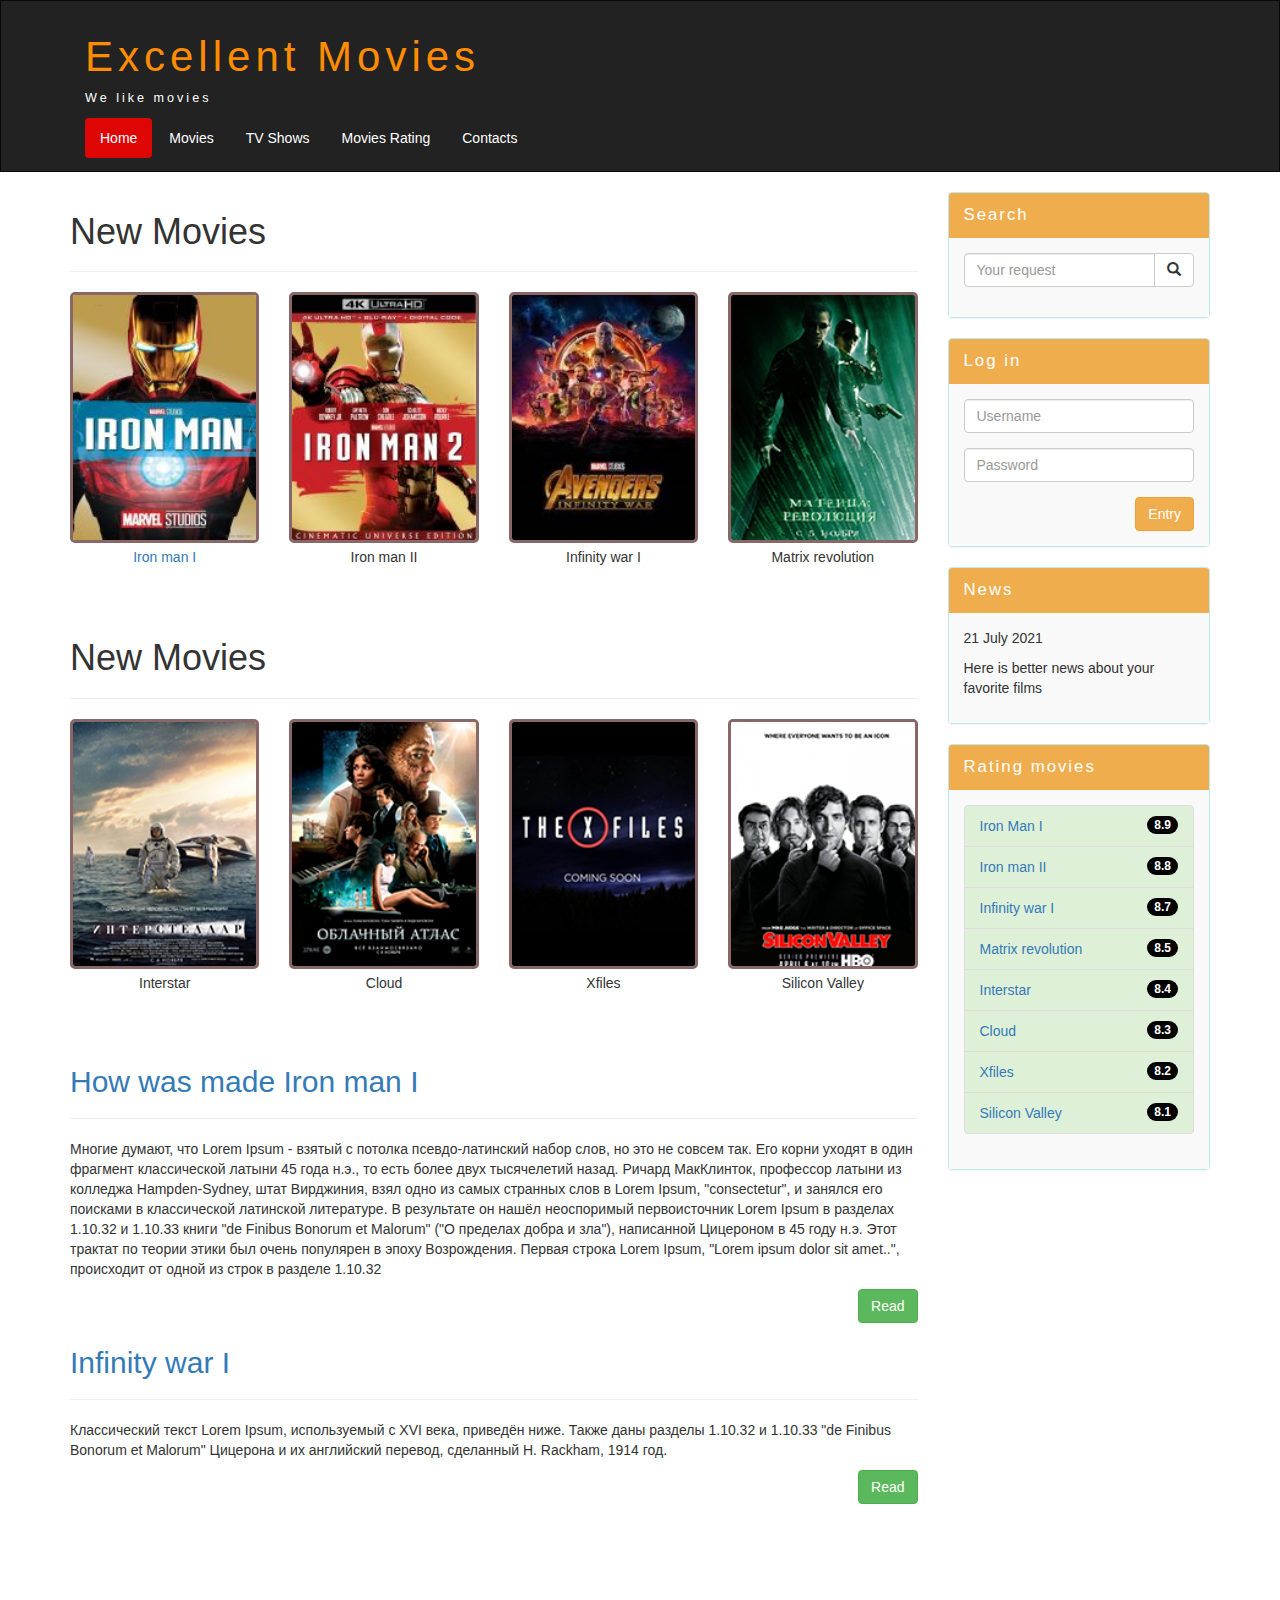
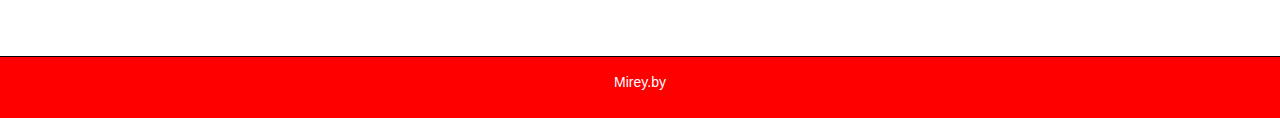
<file: index.html>
<!DOCTYPE html>
<html lang="en">
  <head>
    <meta charset="utf-8">
    <meta http-equiv="X-UA-Compatible" content="IE=edge">
    <meta name="viewport" content="width=device-width, initial-scale=1">
    <!-- The above 3 meta tags *must* come first in the head; any other head content must come *after* these tags -->
    <title>Exelent Movies</title>

    <!-- Bootstrap -->
    <link href="assets/css/bootstrap.min.css" rel="stylesheet">
    <!-- Personal styles in CSS-->
    <link href="assets/css/style.css" rel="stylesheet" type="text/css">

    <!-- HTML5 shim and Respond.js for IE8 support of HTML5 elements and media queries -->
    <!-- WARNING: Respond.js doesn't work if you view the page via file:// -->
    <!--[if lt IE 9]>
      <script src="https://oss.maxcdn.com/html5shiv/3.7.3/html5shiv.min.js"></script>
      <script src="https://oss.maxcdn.com/respond/1.4.2/respond.min.js"></script>
    <![endif]-->


  </head>
  <body>
    
    <div class="container-fluid">	
    	<div class="row">  <!--чтобы убрать отступы-->
        
        <nav role="navigation" class="navbar navbar-inverse">
          <div class="container">

          <div class="navbar-header header">  

            <div class="container">
              
              <div class="row">
                
                <div class="col-lg-12">
                  <h1><a href="boostrap-makeup/index.html">Excellent Movies</a></h1>
                  <p>We like movies</p>

                </div>

              </div>

            </div>
          
            <button type="button" data-target="#navbarCollapse" data-toggle="collapse" class="navbar-toggle">
                  <!--  это кнопка работает только на мобильном (data-target="#navbarCollapse"+data-target="#navbarCollapse") -->
              <span class="sr-only">Toggle-navigation</span>
              <span class="icon-bar"></span> <!-- это создает белую линию на значке в мабильном размере -->
              <span class="icon-bar"></span>
              <span class="icon-bar"></span>

            </button>
          </div>
            <div id="navbarCollapse" class="collapse navbar-collapse navbar-left"> <!-- помогает с кнопкой меню в телефоне? -->
              <ul class="nav nav-pills"> <!-- nav-pills выравнивает меню по горизонтали -->
                <li class="active"><a href="index.html">Home</a></li>    <!--класс active подсвечивает-->
                <li><a href="main_movies.html">Movies</a></li>
                <li><a href="#">TV Shows</a></li>
                <li><a href="Rating Movies.html">Movies Rating</a></li>
                <li><a href="contacts.html">Contacts</a></li>
              </ul>

            </div>
              
          </div>

        </nav>
			
    	</div>
    	
    </div>

    <div class="wrapper">
      
      <div class="container">

        <div class="row"> <!--чтобы убрать отступы-->

        <div class="col-lg-9"> <!-- test_border -->

          <form role="search" class="visible-xs">
            <div class="form-group">
              <div class="input-group"> <!-- form-contorl используется чтобы норм стелизовался,for input, texarea-->       
                <input type="search" class="form-control input-md" placeholder="Your request"> 
                <div class="input-group-btn">
                  <button class="btn btn-default" type="submit"><i class="glyphicon glyphicon-search"></i> </button>
                </div>             
              </div> 
            </div>
          </form>

          <h1>New Movies</h1>
          <hr>

          <div class="row"> <!--чтобы убрать отступы-->

            <div class="border_radius col-lg-3 col-md-3 col-sm-3 col-xs-6"> 
              <a href="C:\Tech on programming HTML\Course Bootstrap Therd course\page_movies.html"><img src="assets/images/Iron Man I.jpg" class="image_size" alt=""></a>
              <div class="movies-label"><a href="C:\Tech on programming HTML\Course Bootstrap Therd course\page_movies.html"> Iron man I</a></div>
            </div>
            <div class="border_radius col-lg-3 col-md-3 col-sm-3 col-xs-6"> 
              <a href="#"><img src="assets/images/Iron Man II.jpg" class="image_size" alt=""></a>
              <div class="movies-label">Iron man II</div>
            </div>
            <div class="border_radius col-lg-3 col-md-3 col-sm-3 col-xs-6"> 
              <a href="#"><img src="assets/images/Infinity war I.jpg" class="image_size" alt=""></a>
              <div class="movies-label">Infinity war I</div>
            </div>
            <div class="border_radius col-lg-3 col-md-3 col-sm-3 col-xs-6"> 
              <a href="#"><img src="assets/images/matrix.png" class="image_size" alt=""></a>
              <div class="movies-label">Matrix revolution</div>
            </div> 

          </div>

          <div class="margin8"></div>

          <h1>New Movies</h1>
          <hr>

          <div class="row"> <!--чтобы убрать отступы-->

            <div class="border_radius col-lg-3 col-md-3 col-sm-3 col-xs-6"> 
              <a href="#"><img src="assets/images/inter.png" class="image_size" alt=""></a>
              <div class="movies-label">Interstar</div>
            </div>
            <div class="border_radius col-lg-3 col-md-3 col-sm-3 col-xs-6"> 
              <a href="#"><img src="assets/images/cloud.png" class="image_size" alt=""></a>
              <div class="movies-label">Cloud</div>
            </div>
            <div class="border_radius col-lg-3 col-md-3 col-sm-3 col-xs-6"> 
              <a href="#"><img src="assets/images/xfiles.png" class="image_size" alt=""></a>
              <div class="movies-label">Xfiles</div>
            </div>
            <div class="border_radius col-lg-3 col-md-3 col-sm-3 col-xs-6"> 
              <a href="#"><img src="assets/images/silicon.png" class="image_size" alt=""></a>
              <div class="movies-label">Silicon Valley</div>
            </div> 

          </div>
          <div class="margin8"></div>

          <div class="info_movie">
            <a href="#"><h2>How was made Iron man I</h2></a>
            <hr>
            <p>
              Многие думают, что Lorem Ipsum - взятый с потолка псевдо-латинский набор слов, но это не совсем так. Его корни уходят в один фрагмент классической латыни 45 года н.э., то есть более двух тысячелетий назад. Ричард МакКлинток, профессор латыни из колледжа Hampden-Sydney, штат Вирджиния, взял одно из самых странных слов в Lorem Ipsum, "consectetur", и занялся его поисками в классической латинской литературе. В результате он нашёл неоспоримый первоисточник Lorem Ipsum в разделах 1.10.32 и 1.10.33 книги "de Finibus Bonorum et Malorum" ("О пределах добра и зла"), написанной Цицероном в 45 году н.э. Этот трактат по теории этики был очень популярен в эпоху Возрождения. Первая строка Lorem Ipsum, "Lorem ipsum dolor sit amet..", происходит от одной из строк в разделе 1.10.32
          </p>
          <a href="#" class="btn btn-success pull-right">Read</a> <!-- тип кнопка, вид кнопки, направо -->
          </div>

          <div class="margin8"></div>

          <div class="info_movie">
            <a href="#"><h2>Infinity war I</h2></a>
            <hr>
            <p>
              Классический текст Lorem Ipsum, используемый с XVI века, приведён ниже. Также даны разделы 1.10.32 и 1.10.33 "de Finibus Bonorum et Malorum" Цицерона и их английский перевод, сделанный H. Rackham, 1914 год.
            </p>
            <a href="#" class="btn btn-success pull-right">Read</a> <!-- тип кнопка, вид кнопки, направо -->
          </div>

          <div class="margin8 clear"></div> <!-- clear Для оптикания -->

        </div>


        <div class="col-lg-3 ">

          <div class="panel panel-info hidden-xs">
            <div class="panel-heading">
              <div class="sidebar-header">Search</div>
            </div>
            <div class="panel-body">
              <form role="search">
                <div class="form-group">
                  <div class="input-group"> <!-- form-contorl используется чтобы норм стелизовался,for input, texarea-->       
                    <input type="search" class="form-control input-md" placeholder="Your request"> 
                    <div class="input-group-btn">
                      <button class="btn btn-default" type="submit"><i class="glyphicon glyphicon-search"></i> </button>
                    </div>             
                  </div> 
                </div>
              </form>
            </div>
          </div>

          <div class="panel panel-info">
            <div class="panel-heading">
              <div class="sidebar-header">Log in</div>
            </div>
            <div class="panel-body">
              <form role="form">
                <div class="form-group">
                  <input type="text" class="form-control input-md" placeholder="Username">
                </div>
                <div class="form-group">
                  <input type="password" class="form-control input-md" placeholder="Password">
                </div>
                <button type="submit" class="btn btn-warning pull-right">Entry</button>
              </form>
            </div>
          </div>

          <div class="panel panel-info">
            <div class="panel-heading">
              <div class="sidebar-header">News</div>
            </div>
            <div class="panel-body">
              <p>21 July 2021</p>
              <p>Here is better news about your favorite films </p>
            </div>
          </div>

          <div class="panel panel-info">
            <div class="panel-heading">
              <div class="sidebar-header">Rating movies</div>
            </div>
            <div class="panel-body">
              <ul class="list-group">
                <li class="list-group-item list-group-item-success">
                  <span class="badge">8.9</span>
                  <a href="#">Iron Man I</a>
                </li>
                <li class="list-group-item list-group-item-success">
                  <span class="badge">8.8</span>
                  <a href="#">Iron man II</a>
                </li>
                <li class="list-group-item list-group-item-success">
                  <span class="badge">8.7</span>
                  <a href="#">Infinity war I</a>
                </li>
                <li class="list-group-item list-group-item-success">
                  <span class="badge">8.5</span>
                  <a href="#">Matrix revolution</a>
                </li>
                <li class="list-group-item list-group-item-success">
                  <span class="badge">8.4</span>
                  <a href="#">Interstar</a>
                </li>
                <li class="list-group-item list-group-item-success">
                  <span class="badge">8.3</span>
                  <a href="#">Cloud</a>
                </li>
                <li class="list-group-item list-group-item-success">
                  <span class="badge">8.2</span>
                  <a href="#">Xfiles</a>
                </li>
                <li class="list-group-item list-group-item-success">
                  <span class="badge">8.1</span>
                  <a href="#">Silicon Valley</a>
                </li> 
              </ul>
            </div>
          </div>

        </div>

        </div>

      </div>

      <div class="clear"></div>

    </div>
    

    <footer>
      
      <div class="container">
        <p class="text-center"><a href="http://mirey.by">Mirey.by</a></p>
        
      </div>

    </footer>

    <!-- jQuery (necessary for Bootstrap's JavaScript plugins) -->
    <script src="https://ajax.googleapis.com/ajax/libs/jquery/1.12.4/jquery.min.js"></script>
    <!-- Include all compiled plugins (below), or include individual files as needed -->
    <script src="assets/js/bootstrap.min.js"></script>
  </body>
</html>
</file>
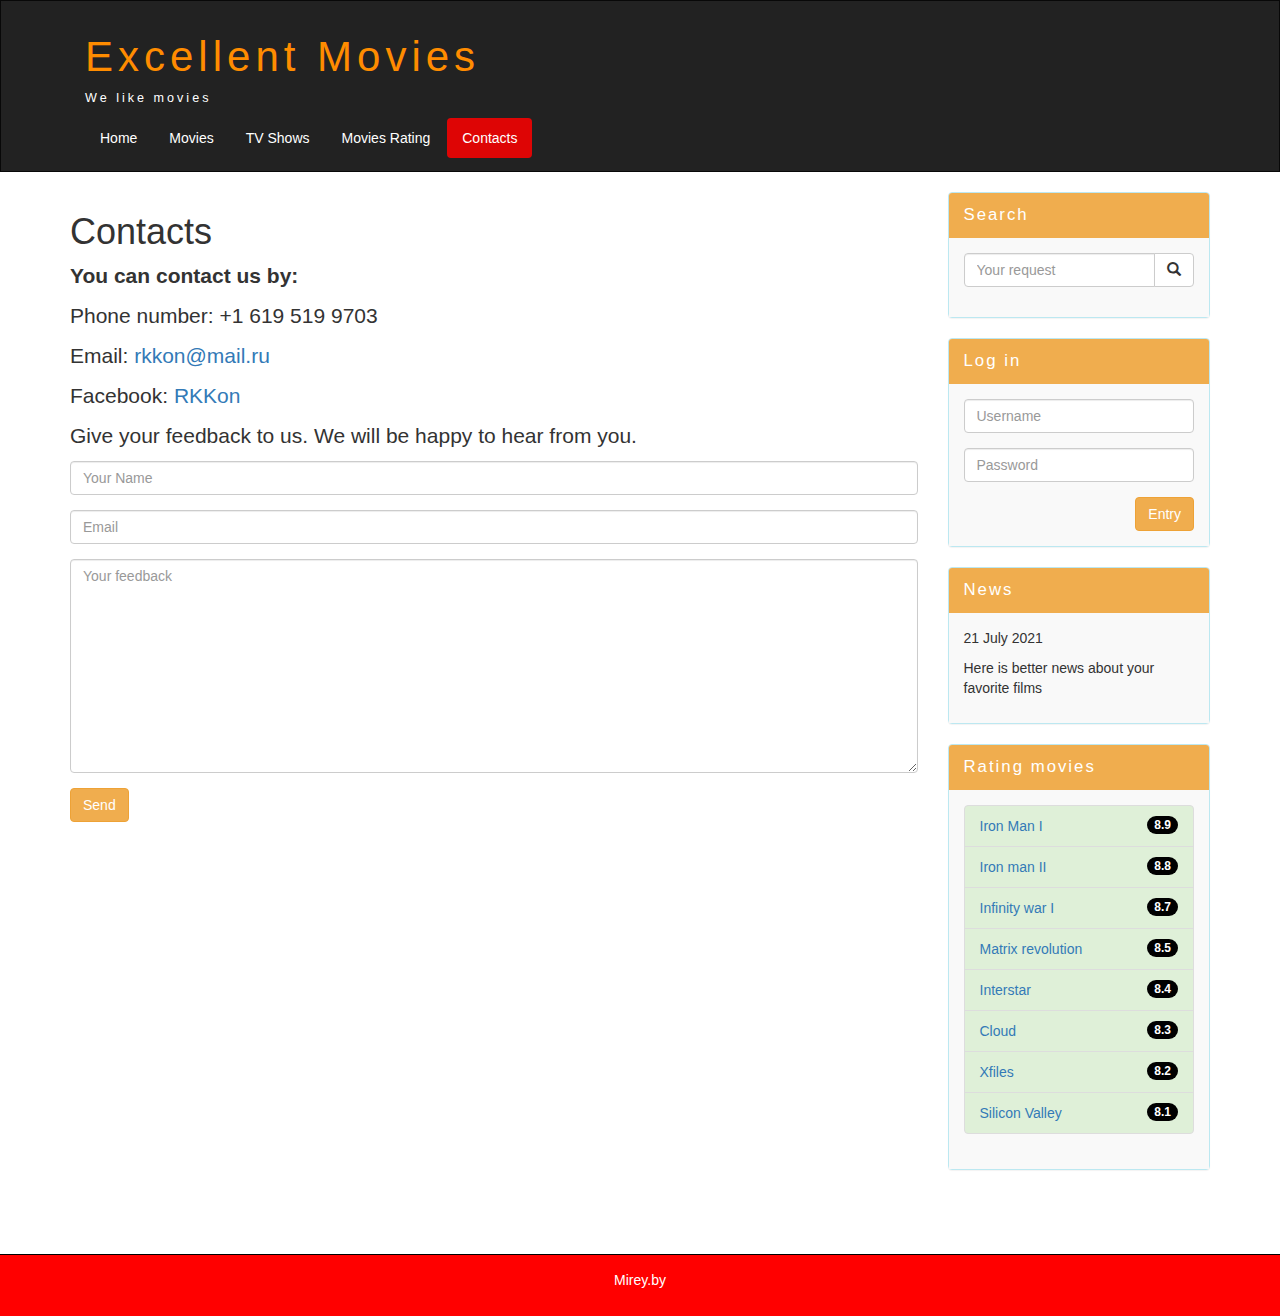
<file: contacts.html>
<!DOCTYPE html>
<html lang="en">
  <head>
    <meta charset="utf-8">
    <meta http-equiv="X-UA-Compatible" content="IE=edge">
    <meta name="viewport" content="width=device-width, initial-scale=1">
    <!-- The above 3 meta tags *must* come first in the head; any other head content must come *after* these tags -->
    <title>Contacts</title>

    <!-- Bootstrap -->
    <link href="assets/css/bootstrap.min.css" rel="stylesheet">
    <!-- Personal styles in CSS-->
    <link href="assets/css/style.css" rel="stylesheet" type="text/css">

    <!-- HTML5 shim and Respond.js for IE8 support of HTML5 elements and media queries -->
    <!-- WARNING: Respond.js doesn't work if you view the page via file:// -->
    <!--[if lt IE 9]>
      <script src="https://oss.maxcdn.com/html5shiv/3.7.3/html5shiv.min.js"></script>
      <script src="https://oss.maxcdn.com/respond/1.4.2/respond.min.js"></script>
    <![endif]-->


  </head>
  <body>
    
    <div class="container-fluid">	
    	<div class="row">  <!--чтобы убрать отступы-->
        
        <nav role="navigation" class="navbar navbar-inverse">
          <div class="container">

          <div class="navbar-header header">  

            <div class="container">
              
              <div class="row">
                
                <div class="col-lg-12">
                  <h1><a href="boostrap-makeup/index.html">Excellent Movies</a></h1>
                  <p>We like movies</p>

                </div>

              </div>

            </div>
          
            <button type="button" data-target="#navbarCollapse" data-toggle="collapse" class="navbar-toggle">
                  <!--  это кнопка работает только на мобильном (data-target="#navbarCollapse"+data-target="#navbarCollapse") -->
              <span class="sr-only">Toggle-navigation</span>
              <span class="icon-bar"></span> <!-- это создает белую линию на значке в мабильном размере -->
              <span class="icon-bar"></span>
              <span class="icon-bar"></span>

            </button>
          </div>
            <div id="navbarCollapse" class="collapse navbar-collapse navbar-left"> <!-- помогает с кнопкой меню в телефоне? -->
              <ul class="nav nav-pills"> <!-- nav-pulls выравнивает меню по горизонтали -->
                <li><a href="index.html">Home</a></li>     
                <li><a href="main_movies.html">Movies</a></li> 
                <li><a href="#">TV Shows</a></li>
                <li><a href="Rating Movies.html">Movies Rating</a></li>
                <li class="active"><a href="#">Contacts</a></li> <!--класс active подсвечивает-->
              </ul>

            </div>
              
          </div>

        </nav>
			
    	</div>
    	
    </div>

    <div class="wrapper">
      
      <div class="container">

        <div class="row"> <!--чтобы убрать отступы-->

        <div class="col-lg-9"> <!-- test_border -->

          <form role="search" class="visible-xs">
            <div class="form-group">
              <div class="input-group"> <!-- form-contorl используется чтобы норм стелизовался,for input, texarea-->       
                <input type="search" class="form-control input-md" placeholder="Your request"> 
                <div class="input-group-btn">
                  <button class="btn btn-default" type="submit"><i class="glyphicon glyphicon-search"></i> </button>
                </div>             
              </div> 
            </div>
          </form>
          <h1>Contacts</h1>
          <p class="contacts_size"><b>You can contact us by:</b></p>
          <p class="contacts_size">Phone number: +1 619 519 9703</p>
          <p class="contacts_size">Email: <a href="mailto:rkkon@mail.ru">rkkon@mail.ru</a></p>
          <p class="contacts_size">Facebook: <a href="https://www.facebook.com/andrey.suboch.1/" target="_blank">RKKon</a></p>
          
          <div class="margin-8"></div>
          <p class="contacts_size">Give your feedback to us. We will be happy to hear from you.</p>
          <div class="margin-8"></div>

          <form>
              <div class="form-group">
                <input class="form-control" type="text" placeholder="Your Name">
              </div>
              <div class="form-group">
                <input class="form-control" type="text" placeholder="Email">
              </div>
              <div class="form-group">
                <textarea class="form-control" name="contacts" id="" cols="30" rows="10" placeholder="Your feedback"></textarea>
              </div>
              <button class="btn btn-warning">Send</button>
          </form>
        
          
          <div class="margin-8 clear"></div> <!-- clear Для оптикания -->

        </div>


        <div class="col-lg-3 ">

          <div class="panel panel-info hidden-xs">
            <div class="panel-heading">
              <div class="sidebar-header">Search</div>
            </div>
            <div class="panel-body">
              <form role="search">
                <div class="form-group">
                  <div class="input-group"> <!-- form-contorl используется чтобы норм стелизовался,for input, texarea-->       
                    <input type="search" class="form-control input-md" placeholder="Your request"> 
                    <div class="input-group-btn">
                      <button class="btn btn-default" type="submit"><i class="glyphicon glyphicon-search"></i> </button>
                    </div>             
                  </div> 
                </div>
              </form>
            </div>
          </div>

          <div class="panel panel-info">
            <div class="panel-heading">
              <div class="sidebar-header">Log in</div>
            </div>
            <div class="panel-body">
              <form role="form">
                <div class="form-group">
                  <input type="text" class="form-control input-md" placeholder="Username">
                </div>
                <div class="form-group">
                  <input type="password" class="form-control input-md" placeholder="Password">
                </div>
                <button type="submit" class="btn btn-warning pull-right">Entry</button>
              </form>
            </div>
          </div>

          <div class="panel panel-info">
            <div class="panel-heading">
              <div class="sidebar-header">News</div>
            </div>
            <div class="panel-body">
              <p>21 July 2021</p>
              <p>Here is better news about your favorite films </p>
            </div>
          </div>

          <div class="panel panel-info">
            <div class="panel-heading">
              <div class="sidebar-header">Rating movies</div>
            </div>
            <div class="panel-body">
              <ul class="list-group">
                <li class="list-group-item list-group-item-success">
                  <span class="badge">8.9</span>
                  <a href="#">Iron Man I</a>
                </li>
                <li class="list-group-item list-group-item-success">
                  <span class="badge">8.8</span>
                  <a href="#">Iron man II</a>
                </li>
                <li class="list-group-item list-group-item-success">
                  <span class="badge">8.7</span>
                  <a href="#">Infinity war I</a>
                </li>
                <li class="list-group-item list-group-item-success">
                  <span class="badge">8.5</span>
                  <a href="#">Matrix revolution</a>
                </li>
                <li class="list-group-item list-group-item-success">
                  <span class="badge">8.4</span>
                  <a href="#">Interstar</a>
                </li>
                <li class="list-group-item list-group-item-success">
                  <span class="badge">8.3</span>
                  <a href="#">Cloud</a>
                </li>
                <li class="list-group-item list-group-item-success">
                  <span class="badge">8.2</span>
                  <a href="#">Xfiles</a>
                </li>
                <li class="list-group-item list-group-item-success">
                  <span class="badge">8.1</span>
                  <a href="#">Silicon Valley</a>
                </li> 
              </ul>
            </div>
          </div>

        </div>

        </div>

      </div>

      <div class="clear"></div>

    </div>
    

    <footer>
      
      <div class="container">
        <p class="text-center"><a href="http://mirey.by">Mirey.by</a></p>
        
      </div>

    </footer>

    <!-- jQuery (necessary for Bootstrap's JavaScript plugins) -->
    <script src="https://ajax.googleapis.com/ajax/libs/jquery/1.12.4/jquery.min.js"></script>
    <!-- Include all compiled plugins (below), or include individual files as needed -->
    <script src="assets/js/bootstrap.min.js"></script>
  </body>
</html>
</file>
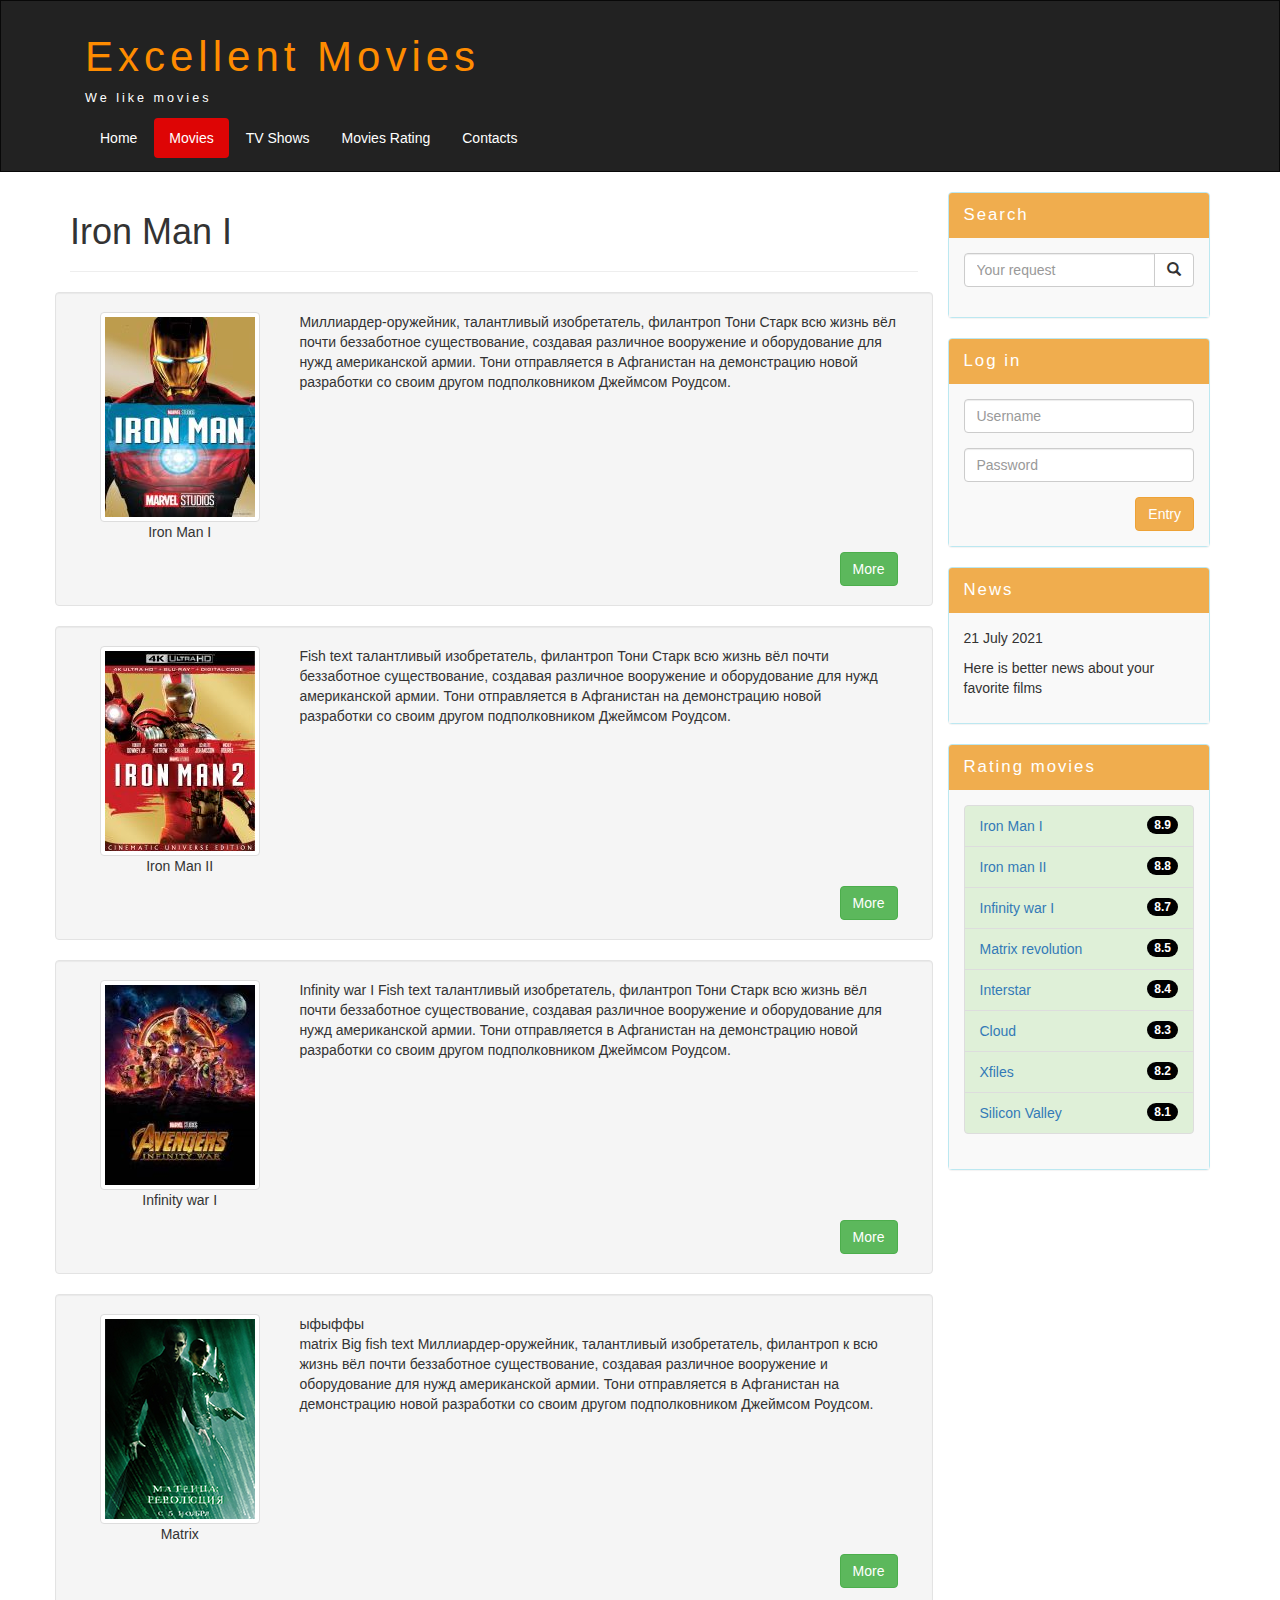
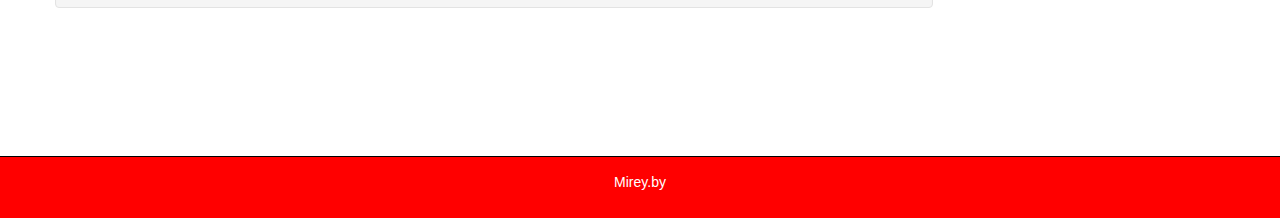
<file: main_movies.html>
<!DOCTYPE html>
<html lang="en">
  <head>
    <meta charset="utf-8">
    <meta http-equiv="X-UA-Compatible" content="IE=edge">
    <meta name="viewport" content="width=device-width, initial-scale=1">
    <!-- The above 3 meta tags *must* come first in the head; any other head content must come *after* these tags -->
    <title>Movies</title>

    <!-- Bootstrap -->
    <link href="assets/css/bootstrap.min.css" rel="stylesheet">
    <!-- Personal styles in CSS-->
    <link href="assets/css/style.css" rel="stylesheet" type="text/css">

    <!-- HTML5 shim and Respond.js for IE8 support of HTML5 elements and media queries -->
    <!-- WARNING: Respond.js doesn't work if you view the page via file:// -->
    <!--[if lt IE 9]>
      <script src="https://oss.maxcdn.com/html5shiv/3.7.3/html5shiv.min.js"></script>
      <script src="https://oss.maxcdn.com/respond/1.4.2/respond.min.js"></script>
    <![endif]-->


  </head>
  <body>
    
    <div class="container-fluid">	
    	<div class="row">  <!--чтобы убрать отступы-->
        
        <nav role="navigation" class="navbar navbar-inverse">
          <div class="container">

          <div class="navbar-header header">  

            <div class="container">
              
              <div class="row">
                
                <div class="col-lg-12">
                  <h1><a href="boostrap-makeup/index.html">Excellent Movies</a></h1>
                  <p>We like movies</p>

                </div>

              </div>

            </div>
          
            <button type="button" data-target="#navbarCollapse" data-toggle="collapse" class="navbar-toggle">
                  <!--  это кнопка работает только на мобильном (data-target="#navbarCollapse"+data-target="#navbarCollapse") -->
              <span class="sr-only">Toggle-navigation</span>
              <span class="icon-bar"></span> <!-- это создает белую линию на значке в мабильном размере -->
              <span class="icon-bar"></span>
              <span class="icon-bar"></span>

            </button>
          </div>
            <div id="navbarCollapse" class="collapse navbar-collapse navbar-left"> <!-- помогает с кнопкой меню в телефоне? -->
              <ul class="nav nav-pills"> <!-- nav-pulls выравнивает меню по горизонтали -->
                <li><a href="index.html">Home</a></li>     
                <li class="active"><a href="#">Movies</a></li> <!--класс active подсвечивает-->
                <li><a href="#">TV Shows</a></li>
                <li><a href="Rating Movies.html">Movies Rating</a></li>
                <li><a href="contacts.html">Contacts</a></li>
              </ul>

            </div>
              
          </div>

        </nav>
			
    	</div>
    	
    </div>

    <div class="wrapper">
      
      <div class="container">

        <div class="row"> <!--чтобы убрать отступы-->

        <div class="col-lg-9"> <!-- test_border -->

          <form role="search" class="visible-xs">
            <div class="form-group">
              <div class="input-group"> <!-- form-contorl используется чтобы норм стелизовался,for input, texarea-->       
                <input type="search" class="form-control input-md" placeholder="Your request"> 
                <div class="input-group-btn">
                  <button class="btn btn-default" type="submit"><i class="glyphicon glyphicon-search"></i> </button>
                </div>             
              </div> 
            </div>
          </form>
          
          <h1>Iron Man I</h1>
          <hr>
          <div class="row">
            <div class="well clearfix"> <!-- clearfix убирает отбикание например Well работает на всю ширину-->
                <div class="col-lg-3 col-md-2 text-center"> <!-- text-center выравнивает текс по центру-->
                    <img class="img-thumbnail" src="assets/images/Iron Man I.jpg" alt="Iron Man I">
                    <p>Iron Man I</p> <!--img-thumbnail рамку создает -->
                </div>
                <div class="col-lg-9 col-md-10">
                    <p>Миллиардер-оружейник, талантливый изобретатель, филантроп Тони Старк всю жизнь вёл почти беззаботное существование, создавая различное вооружение и оборудование для нужд американской армии. Тони отправляется в Афганистан на демонстрацию новой разработки со своим другом подполковником Джеймсом Роудсом.</p>
                </div>
                <div class="col-lg-12">
                    <a class="btn btn-success pull-right" href="#">More</a>
                </div>
            </div>
          </div>

          <div class="row">
            <div class="well clearfix"> <!-- clearfix убирает отбикание например Well работает на всю ширину-->
                <div class="col-lg-3 col-md-2 text-center"> <!-- text-center выравнивает текс по центру-->
                    <img class="img-thumbnail" src="assets/images/Iron Man II.jpg" alt="Iron Man II">
                    <p>Iron Man II</p> <!--img-thumbnail рамку создает -->
                </div>
                <div class="col-lg-9 col-md-10">
                    <p>Fish text талантливый изобретатель, филантроп Тони Старк всю жизнь вёл почти беззаботное существование, создавая различное вооружение и оборудование для нужд американской армии. Тони отправляется в Афганистан на демонстрацию новой разработки со своим другом подполковником Джеймсом Роудсом.</p>
                </div>
                <div class="col-lg-12">
                    <a class="btn btn-success pull-right" href="#">More</a>
                </div>
            </div>
          </div>

          <div class="row">
            <div class="well clearfix"> <!-- clearfix убирает отбикание например Well работает на всю ширину-->
                <div class="col-lg-3 col-md-2 text-center"> <!-- text-center выравнивает текс по центру-->
                    <img class="img-thumbnail" src="assets/images/Infinity war I.jpg" alt="Iron Man I">
                    <p>Infinity war I</p> <!--img-thumbnail рамку создает -->
                </div>
                <div class="col-lg-9 col-md-10">
                    <p>Infinity war I Fish text  талантливый изобретатель, филантроп Тони Старк всю жизнь вёл почти беззаботное существование, создавая различное вооружение и оборудование для нужд американской армии. Тони отправляется в Афганистан на демонстрацию новой разработки со своим другом подполковником Джеймсом Роудсом.</p>
                </div>
                <div class="col-lg-12">
                    <a class="btn btn-success pull-right" href="#">More</a>
                </div>
            </div>
          </div>

          <div class="row">
            <div class="well clearfix"> <!-- clearfix убирает отбикание например Well работает на всю ширину-->
                <div class="col-lg-3 col-md-2 text-center"> <!-- text-center выравнивает текс по центру-->
                    <img class="img-thumbnail" src="assets/images/matrix.png" alt="Iron Man I">
                    <p>Matrix</p> <!--img-thumbnail рамку создает -->
                </div>
                <div class="col-lg-9 col-md-10">  ыфыффы
                    <p>matrix Big fish text Миллиардер-оружейник, талантливый изобретатель, филантроп к всю жизнь вёл почти беззаботное существование, создавая различное вооружение и оборудование для нужд американской армии. Тони отправляется в Афганистан на демонстрацию новой разработки со своим другом подполковником Джеймсом Роудсом.</p>
                </div>
                <div class="col-lg-12">
                    <a class="btn btn-success pull-right" href="#">More</a>
                </div>
            </div>
          </div>
          
          <div class="margin-8 clear"></div> <!-- clear Для оптикания -->

        </div>


        <div class="col-lg-3 ">

          <div class="panel panel-info hidden-xs">
            <div class="panel-heading">
              <div class="sidebar-header">Search</div>
            </div>
            <div class="panel-body">
              <form role="search">
                <div class="form-group">
                  <div class="input-group"> <!-- form-contorl используется чтобы норм стелизовался,for input, texarea-->       
                    <input type="search" class="form-control input-md" placeholder="Your request"> 
                    <div class="input-group-btn">
                      <button class="btn btn-default" type="submit"><i class="glyphicon glyphicon-search"></i> </button>
                    </div>             
                  </div> 
                </div>
              </form>
            </div>
          </div>

          <div class="panel panel-info">
            <div class="panel-heading">
              <div class="sidebar-header">Log in</div>
            </div>
            <div class="panel-body">
              <form role="form">
                <div class="form-group">
                  <input type="text" class="form-control input-md" placeholder="Username">
                </div>
                <div class="form-group">
                  <input type="password" class="form-control input-md" placeholder="Password">
                </div>
                <button type="submit" class="btn btn-warning pull-right">Entry</button>
              </form>
            </div>
          </div>

          <div class="panel panel-info">
            <div class="panel-heading">
              <div class="sidebar-header">News</div>
            </div>
            <div class="panel-body">
              <p>21 July 2021</p>
              <p>Here is better news about your favorite films </p>
            </div>
          </div>

          <div class="panel panel-info">
            <div class="panel-heading">
              <div class="sidebar-header">Rating movies</div>
            </div>
            <div class="panel-body">
              <ul class="list-group">
                <li class="list-group-item list-group-item-success">
                  <span class="badge">8.9</span>
                  <a href="#">Iron Man I</a>
                </li>
                <li class="list-group-item list-group-item-success">
                  <span class="badge">8.8</span>
                  <a href="#">Iron man II</a>
                </li>
                <li class="list-group-item list-group-item-success">
                  <span class="badge">8.7</span>
                  <a href="#">Infinity war I</a>
                </li>
                <li class="list-group-item list-group-item-success">
                  <span class="badge">8.5</span>
                  <a href="#">Matrix revolution</a>
                </li>
                <li class="list-group-item list-group-item-success">
                  <span class="badge">8.4</span>
                  <a href="#">Interstar</a>
                </li>
                <li class="list-group-item list-group-item-success">
                  <span class="badge">8.3</span>
                  <a href="#">Cloud</a>
                </li>
                <li class="list-group-item list-group-item-success">
                  <span class="badge">8.2</span>
                  <a href="#">Xfiles</a>
                </li>
                <li class="list-group-item list-group-item-success">
                  <span class="badge">8.1</span>
                  <a href="#">Silicon Valley</a>
                </li> 
              </ul>
            </div>
          </div>

        </div>

        </div>

      </div>

      <div class="clear"></div>

    </div>
    

    <footer>
      
      <div class="container">
        <p class="text-center"><a href="http://mirey.by">Mirey.by</a></p>
        
      </div>

    </footer>

    <!-- jQuery (necessary for Bootstrap's JavaScript plugins) -->
    <script src="https://ajax.googleapis.com/ajax/libs/jquery/1.12.4/jquery.min.js"></script>
    <!-- Include all compiled plugins (below), or include individual files as needed -->
    <script src="assets/js/bootstrap.min.js"></script>
  </body>
</html>
</file>
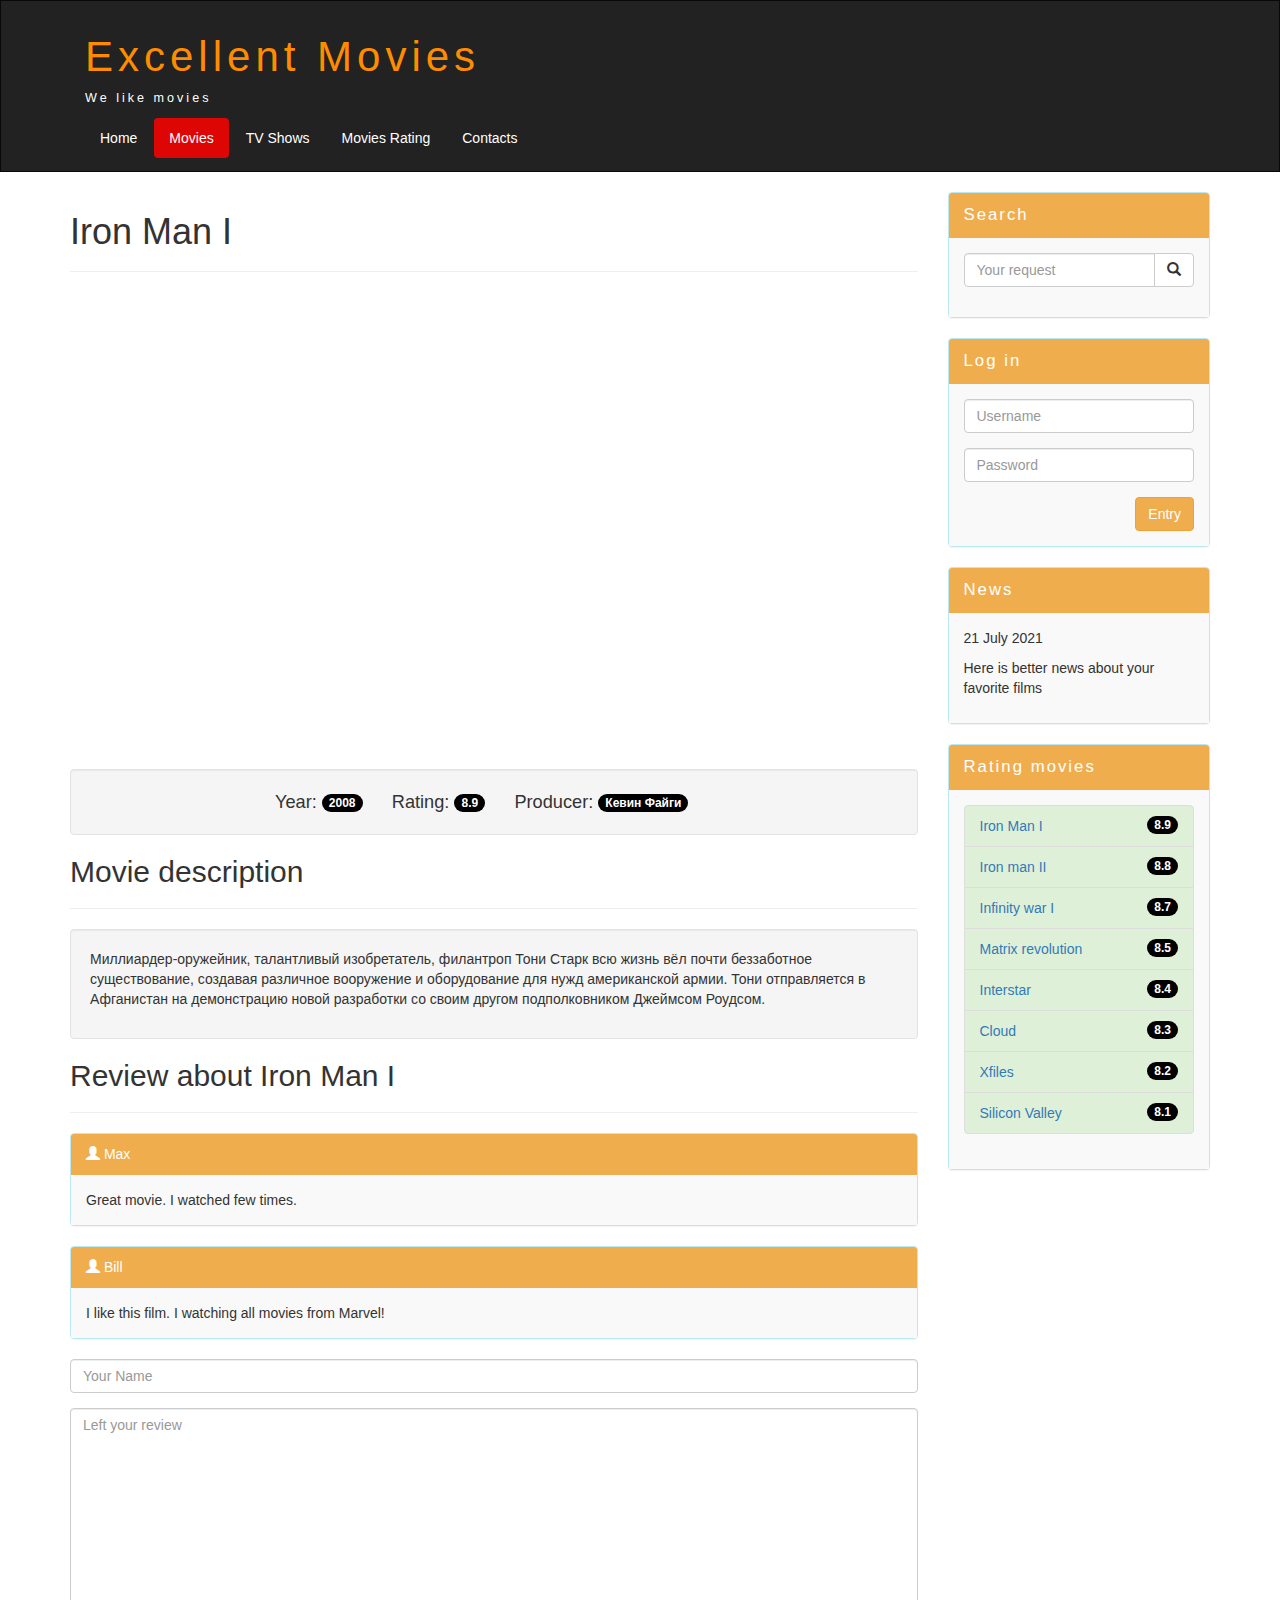
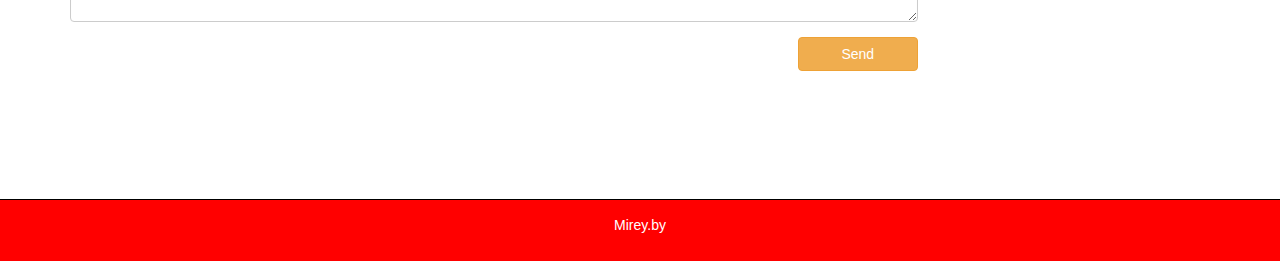
<file: page_movies.html>
<!DOCTYPE html>
<html lang="en">
  <head>
    <meta charset="utf-8">
    <meta http-equiv="X-UA-Compatible" content="IE=edge">
    <meta name="viewport" content="width=device-width, initial-scale=1">
    <!-- The above 3 meta tags *must* come first in the head; any other head content must come *after* these tags -->
    <title>Iron Man I</title>

    <!-- Bootstrap -->
    <link href="assets/css/bootstrap.min.css" rel="stylesheet">
    <!-- Personal styles in CSS-->
    <link href="assets/css/style.css" rel="stylesheet" type="text/css">

    <!-- HTML5 shim and Respond.js for IE8 support of HTML5 elements and media queries -->
    <!-- WARNING: Respond.js doesn't work if you view the page via file:// -->
    <!--[if lt IE 9]>
      <script src="https://oss.maxcdn.com/html5shiv/3.7.3/html5shiv.min.js"></script>
      <script src="https://oss.maxcdn.com/respond/1.4.2/respond.min.js"></script>
    <![endif]-->


  </head>
  <body>
    
    <div class="container-fluid">	
    	<div class="row">  <!--чтобы убрать отступы-->
        
        <nav role="navigation" class="navbar navbar-inverse">
          <div class="container">

          <div class="navbar-header header">  

            <div class="container">
              
              <div class="row">
                
                <div class="col-lg-12">
                  <h1><a href="boostrap-makeup/index.html">Excellent Movies</a></h1>
                  <p>We like movies</p>

                </div>

              </div>

            </div>
          
            <button type="button" data-target="#navbarCollapse" data-toggle="collapse" class="navbar-toggle">
                  <!--  это кнопка работает только на мобильном (data-target="#navbarCollapse"+data-target="#navbarCollapse") -->
              <span class="sr-only">Toggle-navigation</span>
              <span class="icon-bar"></span> <!-- это создает белую линию на значке в мабильном размере -->
              <span class="icon-bar"></span>
              <span class="icon-bar"></span>

            </button>
          </div>
            <div id="navbarCollapse" class="collapse navbar-collapse navbar-left"> <!-- помогает с кнопкой меню в телефоне? -->
              <ul class="nav nav-pills"> <!-- nav-pulls выравнивает меню по горизонтали -->
                <li><a href="index.html">Home</a></li>     
                <li class="active"><a href="main_movies.html">Movies</a></li> <!--класс active подсвечивает-->
                <li><a href="#">TV Shows</a></li>
                <li><a href="Rating Movies.html">Movies Rating</a></li>
                <li><a href="contacts.html">Contacts</a></li>
              </ul>

            </div>
              
          </div>

        </nav>
			
    	</div>
    	
    </div>

    <div class="wrapper">
      
      <div class="container">

        <div class="row"> <!--чтобы убрать отступы-->

        <div class="col-lg-9"> <!-- test_border -->

          <form role="search" class="visible-xs">
            <div class="form-group">
              <div class="input-group"> <!-- form-contorl используется чтобы норм стелизовался,for input, texarea-->       
                <input type="search" class="form-control input-md" placeholder="Your request"> 
                <div class="input-group-btn">
                  <button class="btn btn-default" type="submit"><i class="glyphicon glyphicon-search"></i> </button>
                </div>             
              </div> 
            </div>
          </form>

          <h1>Iron Man I</h1>
          <hr>
          <div class="embed-responsive embed-responsive-16by9">
            <iframe class="embed-responsive-item" src="https://www.youtube.com/embed/8ugaeA-nMTc" frameborder="0" allow="autoplay; picture-in-picture" allowfullscreen></iframe>
          </div>
          <div class="well info-block text-center">
              Year: <span class="badge">2008</span>
              Rating: <span class="badge">8.9</span>
              Producer: <span class="badge">Кевин Файги</span>
          </div>
          <div class="margin-8"></div> <!-- Задает отступы от этого блока-->
          <h2>Movie description</h2>
          <hr>
          <div class="well"> <!-- well вставляет округлую форму-->
              <p>Миллиардер-оружейник, талантливый изобретатель, филантроп Тони Старк всю жизнь вёл 
                 почти беззаботное существование, создавая различное вооружение и оборудование для 
                 нужд американской армии. Тони отправляется в Афганистан на демонстрацию новой 
                 разработки со своим другом подполковником Джеймсом Роудсом.
              </p>
          </div> 
          <div class="margin-8"></div>

          <h2>Review about Iron Man I</h2>
          <hr>
          <div class="panel panel-info">           <!-- ниже через тег i вставляется значек-->
            <div class="panel-heading"><i class="glyphicon glyphicon-user"></i> <span>Max</span></div> 
            <div class="panel-body">                      
              Great movie. I watched few times.
            </div>
          </div>
          <div class="panel panel-info">
            <div class="panel-heading"><i class="glyphicon glyphicon-user"></i> <span>Bill</span></div>
            <div class="panel-body">
              I like this film. I watching all movies from Marvel!
            </div>
          </div>
        
          <form role="form">
            <div class="form-group">
              <input type="text" class="form-control input-md" placeholder="Your Name">
            </div>
            <div class="form-group">
              <textarea class="form-control input-md" name="review" id="" cols="110" rows="10" placeholder="Left your review"></textarea>  
            </div>
            <button type="submit" id="btn_size_up" class="btn btn-warning pull-right">Send</button>
          </form>
          
          <div class="margin-8 clear"></div> <!-- clear Для оптикания -->

        </div>


        <div class="col-lg-3 ">

          <div class="panel panel-info hidden-xs">
            <div class="panel-heading">
              <div class="sidebar-header">Search</div>
            </div>
            <div class="panel-body">
              <form role="search">
                <div class="form-group">
                  <div class="input-group"> <!-- form-contorl используется чтобы норм стелизовался,for input, texarea-->       
                    <input type="search" class="form-control input-md" placeholder="Your request"> 
                    <div class="input-group-btn">
                      <button class="btn btn-default" type="submit"><i class="glyphicon glyphicon-search"></i> </button>
                    </div>             
                  </div> 
                </div>
              </form>
            </div>
          </div>

          <div class="panel panel-info">
            <div class="panel-heading">
              <div class="sidebar-header">Log in</div>
            </div>
            <div class="panel-body">
              <form role="form">
                <div class="form-group">
                  <input type="text" class="form-control input-md" placeholder="Username">
                </div>
                <div class="form-group">
                  <input type="password" class="form-control input-md" placeholder="Password">
                </div>
                <button type="submit" class="btn btn-warning pull-right">Entry</button>
              </form>
            </div>
          </div>

          <div class="panel panel-info">
            <div class="panel-heading">
              <div class="sidebar-header">News</div>
            </div>
            <div class="panel-body">
              <p>21 July 2021</p>
              <p>Here is better news about your favorite films </p>
            </div>
          </div>

          <div class="panel panel-info">
            <div class="panel-heading">
              <div class="sidebar-header">Rating movies</div>
            </div>
            <div class="panel-body">
              <ul class="list-group">
                <li class="list-group-item list-group-item-success">
                  <span class="badge">8.9</span>
                  <a href="#">Iron Man I</a>
                </li>
                <li class="list-group-item list-group-item-success">
                  <span class="badge">8.8</span>
                  <a href="#">Iron man II</a>
                </li>
                <li class="list-group-item list-group-item-success">
                  <span class="badge">8.7</span>
                  <a href="#">Infinity war I</a>
                </li>
                <li class="list-group-item list-group-item-success">
                  <span class="badge">8.5</span>
                  <a href="#">Matrix revolution</a>
                </li>
                <li class="list-group-item list-group-item-success">
                  <span class="badge">8.4</span>
                  <a href="#">Interstar</a>
                </li>
                <li class="list-group-item list-group-item-success">
                  <span class="badge">8.3</span>
                  <a href="#">Cloud</a>
                </li>
                <li class="list-group-item list-group-item-success">
                  <span class="badge">8.2</span>
                  <a href="#">Xfiles</a>
                </li>
                <li class="list-group-item list-group-item-success">
                  <span class="badge">8.1</span>
                  <a href="#">Silicon Valley</a>
                </li> 
              </ul>
            </div>
          </div>

        </div>

        </div>

      </div>

      <div class="clear"></div>

    </div>
    

    <footer>
      
      <div class="container">
        <p class="text-center"><a href="http://mirey.by">Mirey.by</a></p>
        
      </div>

    </footer>

    <!-- jQuery (necessary for Bootstrap's JavaScript plugins) -->
    <script src="https://ajax.googleapis.com/ajax/libs/jquery/1.12.4/jquery.min.js"></script>
    <!-- Include all compiled plugins (below), or include individual files as needed -->
    <script src="assets/js/bootstrap.min.js"></script>
  </body>
</html>
</file>
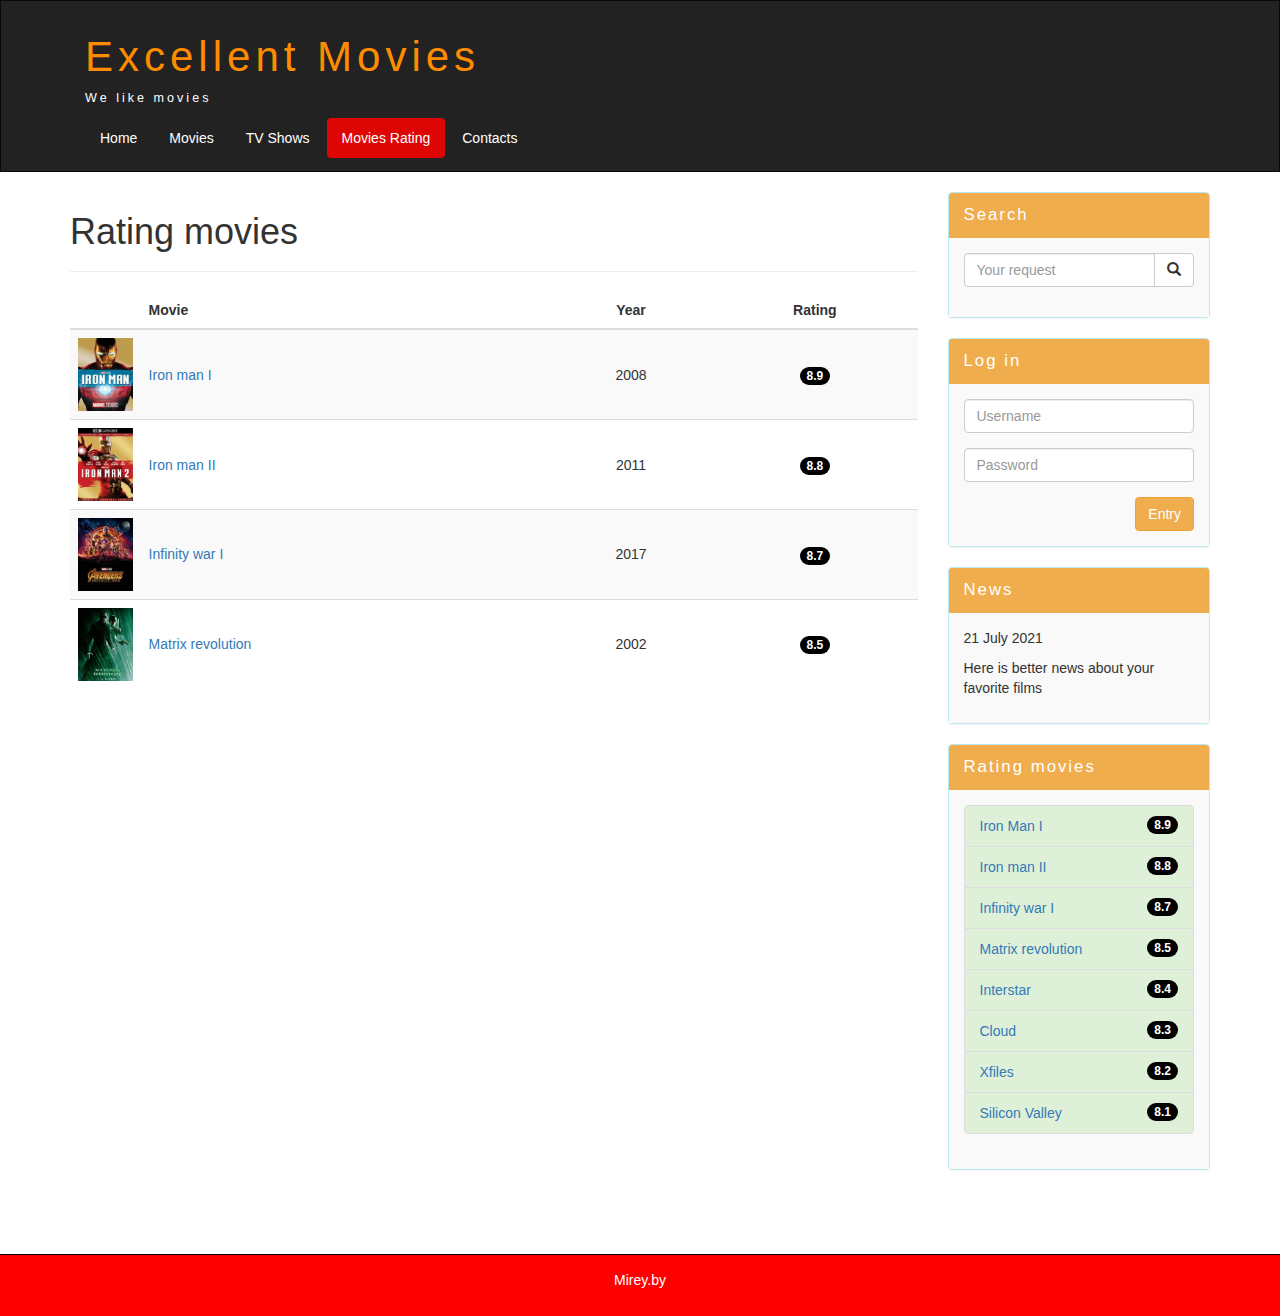
<file: Rating Movies.html>
<!DOCTYPE html>
<html lang="en">
  <head>
    <meta charset="utf-8">
    <meta http-equiv="X-UA-Compatible" content="IE=edge">
    <meta name="viewport" content="width=device-width, initial-scale=1">
    <!-- The above 3 meta tags *must* come first in the head; any other head content must come *after* these tags -->
    <title>Rating Movies</title>

    <!-- Bootstrap -->
    <link href="assets/css/bootstrap.min.css" rel="stylesheet">
    <!-- Personal styles in CSS-->
    <link href="assets/css/style.css" rel="stylesheet" type="text/css">

    <!-- HTML5 shim and Respond.js for IE8 support of HTML5 elements and media queries -->
    <!-- WARNING: Respond.js doesn't work if you view the page via file:// -->
    <!--[if lt IE 9]>
      <script src="https://oss.maxcdn.com/html5shiv/3.7.3/html5shiv.min.js"></script>
      <script src="https://oss.maxcdn.com/respond/1.4.2/respond.min.js"></script>
    <![endif]-->


  </head>
  <body>
    
    <div class="container-fluid">	
    	<div class="row">  <!--чтобы убрать отступы-->
        
        <nav role="navigation" class="navbar navbar-inverse">
          <div class="container">

          <div class="navbar-header header">  

            <div class="container">
              
              <div class="row">
                
                <div class="col-lg-12">
                  <h1><a href="/index.html">Excellent Movies</a></h1>
                  <p>We like movies</p>

                </div>

              </div>

            </div>
          
            <button type="button" data-target="#navbarCollapse" data-toggle="collapse" class="navbar-toggle">
                  <!--  это кнопка работает только на мобильном (data-target="#navbarCollapse"+data-target="#navbarCollapse") -->
              <span class="sr-only">Toggle-navigation</span>
              <span class="icon-bar"></span> <!-- это создает белую линию на значке в мабильном размере -->
              <span class="icon-bar"></span>
              <span class="icon-bar"></span>

            </button>
          </div>
            <div id="navbarCollapse" class="collapse navbar-collapse navbar-left"> <!-- помогает с кнопкой меню в телефоне? -->
              <ul class="nav nav-pills"> <!-- nav-pulls выравнивает меню по горизонтали -->
                <li><a href="index.html">Home</a></li>     
                <li><a href="main_movies.html">Movies</a></li> <!--класс active подсвечивает-->
                <li><a href="#">TV Shows</a></li>
                <li class="active"><a href="#">Movies Rating</a></li>
                <li><a href="contacts.html">Contacts</a></li>
              </ul>

            </div>
              
          </div>

        </nav>
			
    	</div>
    	
    </div>

    <div class="wrapper">
      
      <div class="container">

        <div class="row"> <!--чтобы убрать отступы-->

        <div class="col-lg-9"> <!-- test_border -->

          <form role="search" class="visible-xs">
            <div class="form-group">
              <div class="input-group"> <!-- form-contorl используется чтобы норм стелизовался,for input, texarea-->       
                <input type="search" class="form-control input-md" placeholder="Your request"> 
                <div class="input-group-btn">
                  <button class="btn btn-default" type="submit"><i class="glyphicon glyphicon-search"></i> </button>
                </div>             
              </div> 
            </div>
          </form>
          <h1>Rating movies</h1>
          <hr>
          <table class="table table-striped">
            <thead> 
              <tr>
                <th></th>
                <th>Movie</th>
                <th class="text-center">Year</th>
                <th class="text-center">Rating</th>
              </tr>
            </thead>
            <tbody>
              <tr>
                <td class="col-lg-1">
                  <img class="img-responsive " src="assets/images/Iron Man I.jpg" alt="Iron Man I">
                </td>
                <td class="table_text_center"><a href="page_movies.html">Iron man I</a></td>
                <td class="table_text_center text-center">2008</td>
                <td class="table_text_center text-center"><span class="badge">8.9</span></td>
              </tr>
              <tr>
                <td class="col-lg-1">
                  <img class="img-responsive " src="assets/images/Iron Man II.jpg" alt="Iron Man II">
                </td>
                <td class="table_text_center"><a href="#">Iron man II</a></td>
                <td class="table_text_center text-center">2011</td>
                <td class="table_text_center text-center"><span class="badge">8.8</span></td>
              </tr>
              <tr>
                <td class="col-lg-1">
                  <img class="img-responsive " src="assets/images/Infinity war I.jpg" alt="Infinity war I">
                </td>
                <td class="table_text_center"><a href="#">Infinity war I</a></td>
                <td class="table_text_center text-center">2017</td>
                <td class="table_text_center text-center"><span class="badge">8.7</span></td>
              </tr>
              <tr>
                <td class="col-lg-1">
                  <img class="img-responsive " src="assets/images/matrix.png" alt="Matrix revolution">
                </td>
                <td class="table_text_center"><a href="#">Matrix revolution</a></td>
                <td class="table_text_center text-center">2002</td>
                <td class="table_text_center text-center"><span class="badge">8.5</span></td>
              </tr>
            </tbody>
          </table>

          
          <div class="margin-8 clear"></div> <!-- clear Для оптикания -->

        </div>


        <div class="col-lg-3 ">

          <div class="panel panel-info hidden-xs">
            <div class="panel-heading">
              <div class="sidebar-header">Search</div>
            </div>
            <div class="panel-body">
              <form role="search">
                <div class="form-group">
                  <div class="input-group"> <!-- form-contorl используется чтобы норм стелизовался,for input, texarea-->       
                    <input type="search" class="form-control input-md" placeholder="Your request"> 
                    <div class="input-group-btn">
                      <button class="btn btn-default" type="submit"><i class="glyphicon glyphicon-search"></i> </button>
                    </div>             
                  </div> 
                </div>
              </form>
            </div>
          </div>

          <div class="panel panel-info">
            <div class="panel-heading">
              <div class="sidebar-header">Log in</div>
            </div>
            <div class="panel-body">
              <form role="form">
                <div class="form-group">
                  <input type="text" class="form-control input-md" placeholder="Username">
                </div>
                <div class="form-group">
                  <input type="password" class="form-control input-md" placeholder="Password">
                </div>
                <button type="submit" class="btn btn-warning pull-right">Entry</button>
              </form>
            </div>
          </div>

          <div class="panel panel-info">
            <div class="panel-heading">
              <div class="sidebar-header">News</div>
            </div>
            <div class="panel-body">
              <p>21 July 2021</p>
              <p>Here is better news about your favorite films </p>
            </div>
          </div>

          <div class="panel panel-info">
            <div class="panel-heading">
              <div class="sidebar-header">Rating movies</div>
            </div>
            <div class="panel-body">
              <ul class="list-group">
                <li class="list-group-item list-group-item-success">
                  <span class="badge">8.9</span>
                  <a href="#">Iron Man I</a>
                </li>
                <li class="list-group-item list-group-item-success">
                  <span class="badge">8.8</span>
                  <a href="#">Iron man II</a>
                </li>
                <li class="list-group-item list-group-item-success">
                  <span class="badge">8.7</span>
                  <a href="#">Infinity war I</a>
                </li>
                <li class="list-group-item list-group-item-success">
                  <span class="badge">8.5</span>
                  <a href="#">Matrix revolution</a>
                </li>
                <li class="list-group-item list-group-item-success">
                  <span class="badge">8.4</span>
                  <a href="#">Interstar</a>
                </li>
                <li class="list-group-item list-group-item-success">
                  <span class="badge">8.3</span>
                  <a href="#">Cloud</a>
                </li>
                <li class="list-group-item list-group-item-success">
                  <span class="badge">8.2</span>
                  <a href="#">Xfiles</a>
                </li>
                <li class="list-group-item list-group-item-success">
                  <span class="badge">8.1</span>
                  <a href="#">Silicon Valley</a>
                </li> 
              </ul>
            </div>
          </div>

        </div>

        </div>

      </div>

      <div class="clear"></div>

    </div>
    

    <footer>
      
      <div class="container">
        <p class="text-center"><a href="http://mirey.by">Mirey.by</a></p>
        
      </div>

    </footer>

    <!-- jQuery (necessary for Bootstrap's JavaScript plugins) -->
    <script src="https://ajax.googleapis.com/ajax/libs/jquery/1.12.4/jquery.min.js"></script>
    <!-- Include all compiled plugins (below), or include individual files as needed -->
    <script src="assets/js/bootstrap.min.js"></script>
  </body>
</html>
</file>
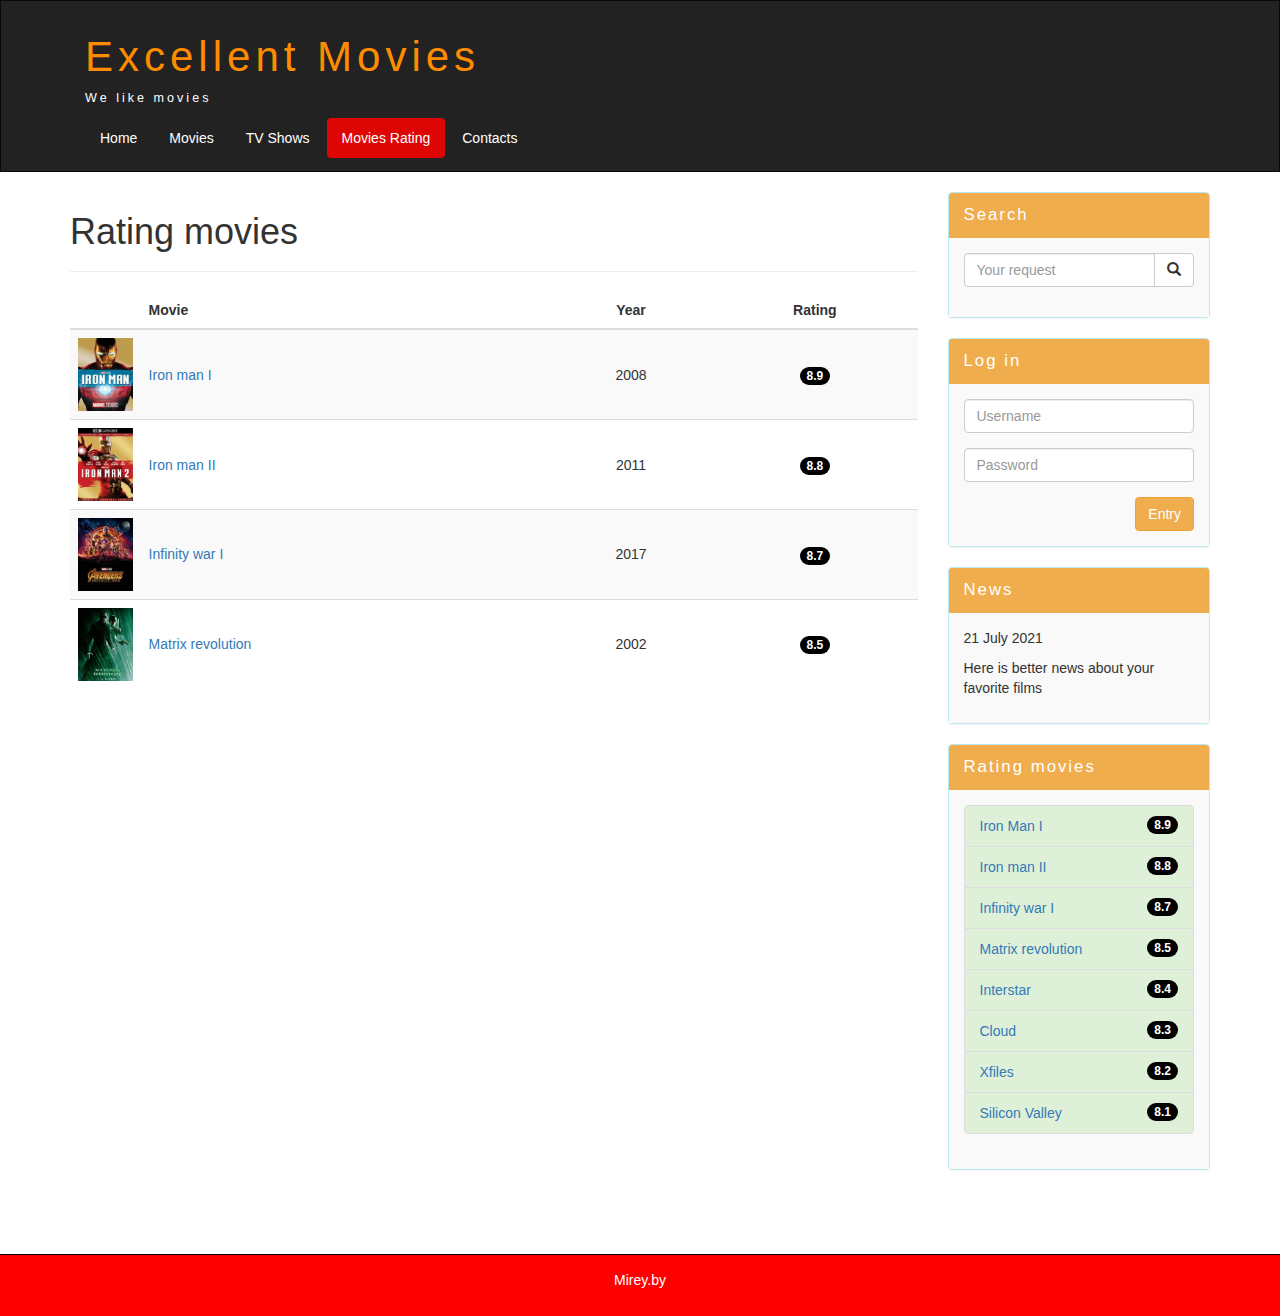
<file: rating_movies.html>
<!DOCTYPE html>
<html lang="en">
  <head>
    <meta charset="utf-8">
    <meta http-equiv="X-UA-Compatible" content="IE=edge">
    <meta name="viewport" content="width=device-width, initial-scale=1">
    <!-- The above 3 meta tags *must* come first in the head; any other head content must come *after* these tags -->
    <title>Rating Movies</title>

    <!-- Bootstrap -->
    <link href="assets/css/bootstrap.min.css" rel="stylesheet">
    <!-- Personal styles in CSS-->
    <link href="assets/css/style.css" rel="stylesheet" type="text/css">

    <!-- HTML5 shim and Respond.js for IE8 support of HTML5 elements and media queries -->
    <!-- WARNING: Respond.js doesn't work if you view the page via file:// -->
    <!--[if lt IE 9]>
      <script src="https://oss.maxcdn.com/html5shiv/3.7.3/html5shiv.min.js"></script>
      <script src="https://oss.maxcdn.com/respond/1.4.2/respond.min.js"></script>
    <![endif]-->


  </head>
  <body>
    
    <div class="container-fluid">	
    	<div class="row">  <!--чтобы убрать отступы-->
        
        <nav role="navigation" class="navbar navbar-inverse">
          <div class="container">

          <div class="navbar-header header">  

            <div class="container">
              
              <div class="row">
                
                <div class="col-lg-12">
                  <h1><a href="/boostrap-makeup/index.html">Excellent Movies</a></h1>
                  <p>We like movies</p>

                </div>

              </div>

            </div>
          
            <button type="button" data-target="#navbarCollapse" data-toggle="collapse" class="navbar-toggle">
                  <!--  это кнопка работает только на мобильном (data-target="#navbarCollapse"+data-target="#navbarCollapse") -->
              <span class="sr-only">Toggle-navigation</span>
              <span class="icon-bar"></span> <!-- это создает белую линию на значке в мабильном размере -->
              <span class="icon-bar"></span>
              <span class="icon-bar"></span>

            </button>
          </div>
            <div id="navbarCollapse" class="collapse navbar-collapse navbar-left"> <!-- помогает с кнопкой меню в телефоне? -->
              <ul class="nav nav-pills"> <!-- nav-pulls выравнивает меню по горизонтали -->
                <li><a href="index.html">Home</a></li>     
                <li><a href="main_movies.html">Movies</a></li> <!--класс active подсвечивает-->
                <li><a href="#">TV Shows</a></li>
                <li class="active"><a href="#">Movies Rating</a></li>
                <li><a href="contacts.html">Contacts</a></li>
              </ul>

            </div>
              
          </div>

        </nav>
			
    	</div>
    	
    </div>

    <div class="wrapper">
      
      <div class="container">

        <div class="row"> <!--чтобы убрать отступы-->

        <div class="col-lg-9"> <!-- test_border -->

          <form role="search" class="visible-xs">
            <div class="form-group">
              <div class="input-group"> <!-- form-contorl используется чтобы норм стелизовался,for input, texarea-->       
                <input type="search" class="form-control input-md" placeholder="Your request"> 
                <div class="input-group-btn">
                  <button class="btn btn-default" type="submit"><i class="glyphicon glyphicon-search"></i> </button>
                </div>             
              </div> 
            </div>
          </form>
          <h1>Rating movies</h1>
          <hr>
          <table class="table table-striped">
            <thead> 
              <tr>
                <th></th>
                <th>Movie</th>
                <th class="text-center">Year</th>
                <th class="text-center">Rating</th>
              </tr>
            </thead>
            <tbody>
              <tr>
                <td class="col-lg-1">
                  <img class="img-responsive " src="assets/images/Iron Man I.jpg" alt="Iron Man I">
                </td>
                <td class="table_text_center"><a href="page_movies.html">Iron man I</a></td>
                <td class="table_text_center text-center">2008</td>
                <td class="table_text_center text-center"><span class="badge">8.9</span></td>
              </tr>
              <tr>
                <td class="col-lg-1">
                  <img class="img-responsive " src="assets/images/Iron Man II.jpg" alt="Iron Man II">
                </td>
                <td class="table_text_center"><a href="#">Iron man II</a></td>
                <td class="table_text_center text-center">2011</td>
                <td class="table_text_center text-center"><span class="badge">8.8</span></td>
              </tr>
              <tr>
                <td class="col-lg-1">
                  <img class="img-responsive " src="assets/images/Infinity war I.jpg" alt="Infinity war I">
                </td>
                <td class="table_text_center"><a href="#">Infinity war I</a></td>
                <td class="table_text_center text-center">2017</td>
                <td class="table_text_center text-center"><span class="badge">8.7</span></td>
              </tr>
              <tr>
                <td class="col-lg-1">
                  <img class="img-responsive " src="assets/images/matrix.png" alt="Matrix revolution">
                </td>
                <td class="table_text_center"><a href="#">Matrix revolution</a></td>
                <td class="table_text_center text-center">2002</td>
                <td class="table_text_center text-center"><span class="badge">8.5</span></td>
              </tr>
            </tbody>
          </table>

          
          <div class="margin-8 clear"></div> <!-- clear Для оптикания -->

        </div>


        <div class="col-lg-3 ">

          <div class="panel panel-info hidden-xs">
            <div class="panel-heading">
              <div class="sidebar-header">Search</div>
            </div>
            <div class="panel-body">
              <form role="search">
                <div class="form-group">
                  <div class="input-group"> <!-- form-contorl используется чтобы норм стелизовался,for input, texarea-->       
                    <input type="search" class="form-control input-md" placeholder="Your request"> 
                    <div class="input-group-btn">
                      <button class="btn btn-default" type="submit"><i class="glyphicon glyphicon-search"></i> </button>
                    </div>             
                  </div> 
                </div>
              </form>
            </div>
          </div>

          <div class="panel panel-info">
            <div class="panel-heading">
              <div class="sidebar-header">Log in</div>
            </div>
            <div class="panel-body">
              <form role="form">
                <div class="form-group">
                  <input type="text" class="form-control input-md" placeholder="Username">
                </div>
                <div class="form-group">
                  <input type="password" class="form-control input-md" placeholder="Password">
                </div>
                <button type="submit" class="btn btn-warning pull-right">Entry</button>
              </form>
            </div>
          </div>

          <div class="panel panel-info">
            <div class="panel-heading">
              <div class="sidebar-header">News</div>
            </div>
            <div class="panel-body">
              <p>21 July 2021</p>
              <p>Here is better news about your favorite films </p>
            </div>
          </div>

          <div class="panel panel-info">
            <div class="panel-heading">
              <div class="sidebar-header">Rating movies</div>
            </div>
            <div class="panel-body">
              <ul class="list-group">
                <li class="list-group-item list-group-item-success">
                  <span class="badge">8.9</span>
                  <a href="#">Iron Man I</a>
                </li>
                <li class="list-group-item list-group-item-success">
                  <span class="badge">8.8</span>
                  <a href="#">Iron man II</a>
                </li>
                <li class="list-group-item list-group-item-success">
                  <span class="badge">8.7</span>
                  <a href="#">Infinity war I</a>
                </li>
                <li class="list-group-item list-group-item-success">
                  <span class="badge">8.5</span>
                  <a href="#">Matrix revolution</a>
                </li>
                <li class="list-group-item list-group-item-success">
                  <span class="badge">8.4</span>
                  <a href="#">Interstar</a>
                </li>
                <li class="list-group-item list-group-item-success">
                  <span class="badge">8.3</span>
                  <a href="#">Cloud</a>
                </li>
                <li class="list-group-item list-group-item-success">
                  <span class="badge">8.2</span>
                  <a href="#">Xfiles</a>
                </li>
                <li class="list-group-item list-group-item-success">
                  <span class="badge">8.1</span>
                  <a href="#">Silicon Valley</a>
                </li> 
              </ul>
            </div>
          </div>

        </div>

        </div>

      </div>

      <div class="clear"></div>

    </div>
    

    <footer>
      
      <div class="container">
        <p class="text-center"><a href="http://mirey.by">Mirey.by</a></p>
        
      </div>

    </footer>

    <!-- jQuery (necessary for Bootstrap's JavaScript plugins) -->
    <script src="https://ajax.googleapis.com/ajax/libs/jquery/1.12.4/jquery.min.js"></script>
    <!-- Include all compiled plugins (below), or include individual files as needed -->
    <script src="assets/js/bootstrap.min.js"></script>
  </body>
</html>
</file>
<file: assets/css/style.css>
.test_border {
	border: 6px solid black;
}
html, body {
	height: 100%;    /* должен прижимать футтур к низу, но это надо исправить */
}
footer {
	color: green;
	background-color: red;
	padding: 15px 0 16px 0;
	border-top: 1px solid black;
}
footer a {
	color: white;
}
footer a:hover {
	color: black;
}

.header a, a:hover {
	color: darkorange !important;
	text-decoration: none !important;
}
.header h1 {
	letter-spacing: 5px;
	font-size: 300%;
}
.header p {
	color: white !important;
	font-size: 90%;
	letter-spacing: 3px;
}
.nav-pills>li.active>a, .nav-pills>li.active>a:focus, .nav-pills>li.active>a:hover {
    color: white;
    background-color: #ff0000d9;
}
.nav-pills>li>a {
	color: white;
}
.nav-pills>li>a:hover {
	background-color: #ff0000d9;
}
.navbar-inverse {
	padding: 1%;
}
.clear {
	clear: both;
	height: 64px;
}
.wrapper {
	min-height: 100%;   /* должен прижимать футтер к низу */
}
.border_radius {
	text-align: center;
}
.border_radius img {
	padding: 0;
	margin: 0;
	border: 3.5px solid #896767;
	border-radius: 5px;
}
.movies-label {
	margin-top: 2%;
	margin-bottom: 2%;
}
.image_size {
	width: 100%;
	
}
.margin8 {
	margin-top: 8%;
}
.panel-body {
	background-color: #f9f9f9;
}
.panel-info>.panel-heading {
	background-color: #f0ad4e;
	color: white;
	border-color: transparent;
}
.sidebar-header {
	font-size: 120%;
	letter-spacing: 2px;
}
.badge {
	background-color: black;
}
.navbar-inverse {
	border-radius: 0;
}
.info-block {
	font-size: 130%;	
}
.info-block span {
	margin-right: 3%;
}
#btn_size_up {
	padding-right: 5%;
	padding-left: 5%;
	
}
.contacts_size {
	font-size: 150%;
	line-height: 30px;
}
.table tbody>tr>td.table_text_center {
	vertical-align: middle;
}


/* Phone */

@media (max-width: 767px) {
	.col-lg-12 h1 {
		font-size: 220%;
		text-align: center;	
		letter-spacing: 3px;
	}
	.col-lg-12 p {
		font-size: 140%;
		text-align: center;
		letter-spacing: 2px;	
	}
	.nav-pills>li {
		float: none;
		text-align: center;
	}

}
</file>
